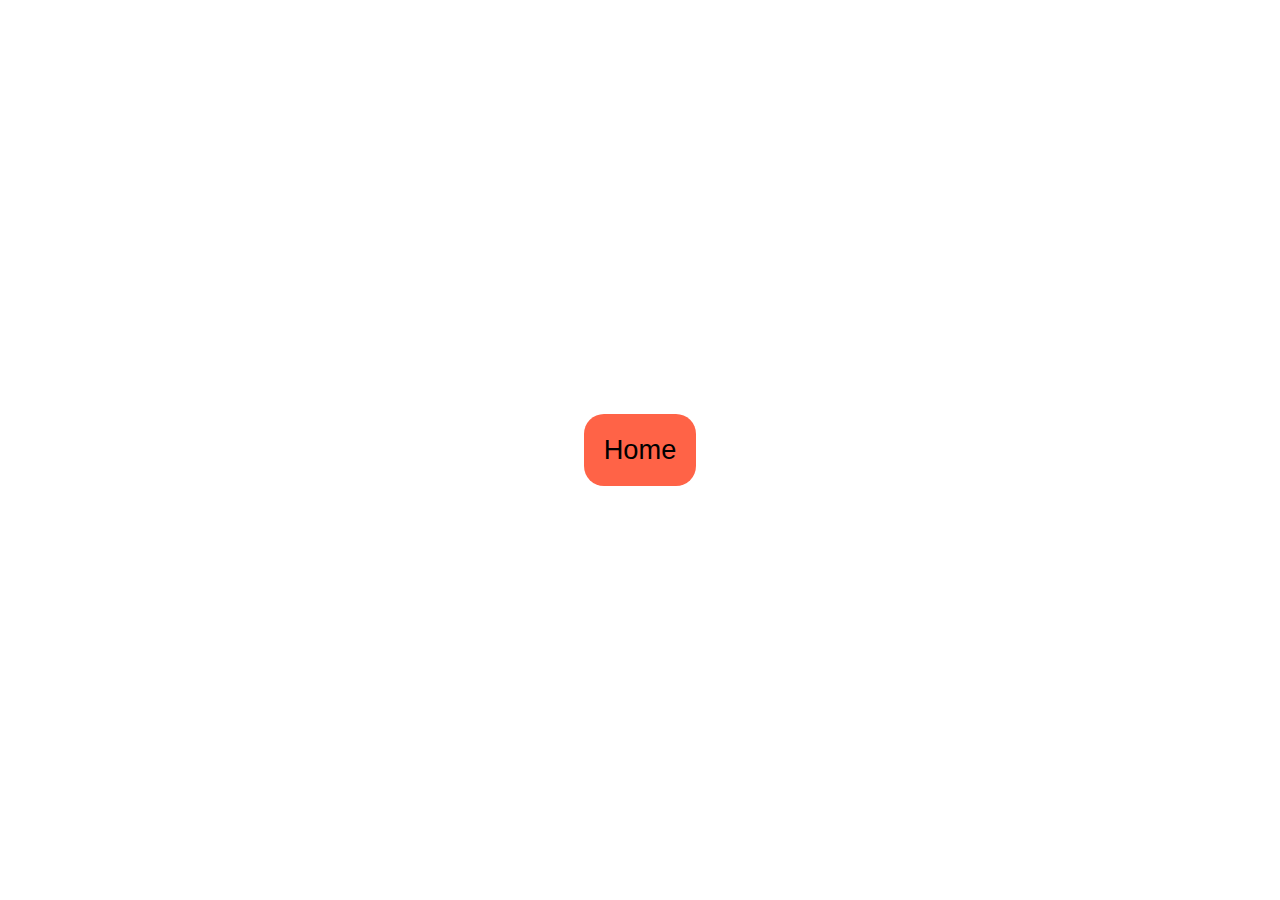
<file: button_hover/index.html>
<!DOCTYPE html>
<html>
<head>
	<meta charset="utf-8">
	<meta name="viewport" content="width=device-width, initial-scale=1">
	<title>Link</title>
	<link rel="stylesheet" type="text/css" href="style.css">
</head>
<body>


<a href="https://www.google.com/" title="Google">Home</a>



</body>
</html>
</file>
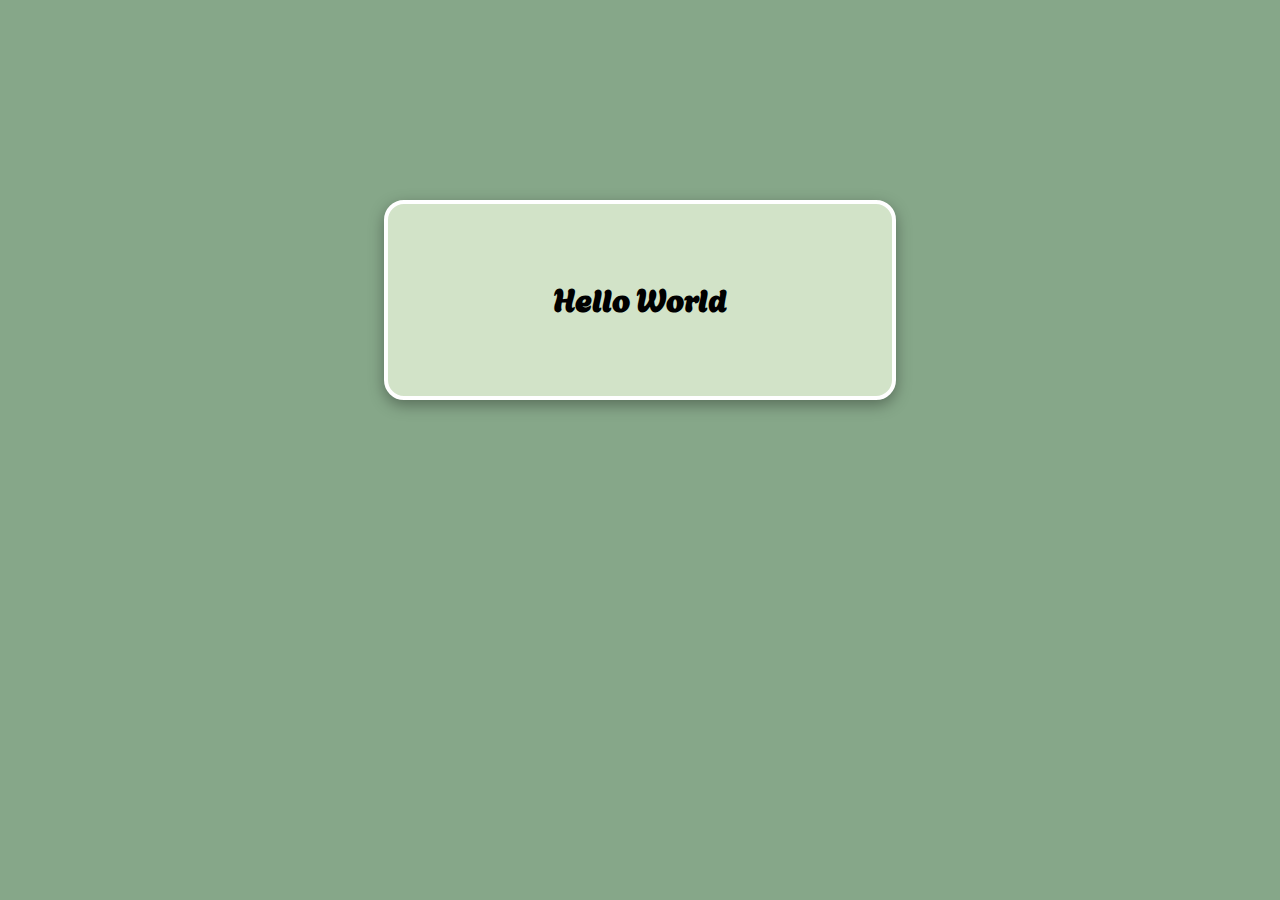
<file: Hello World/index.html>
<!DOCTYPE html>
<html>
<head>
	<meta charset="utf-8">
	<meta name="viewport" content="width=device-width, initial-scale=1">
	<link rel="stylesheet" type="text/css" href="style.css">
	<title>Css 1</title>
	<!-- google font  -->
	<link rel="preconnect" href="https://fonts.googleapis.com">
<link rel="preconnect" href="https://fonts.gstatic.com" crossorigin>
<link href="https://fonts.googleapis.com/css2?family=Agbalumo&display=swap" rel="stylesheet">
</head>
<body>

	<div class="parent">
		<h1>Hello World</h1>
	</div>

</body>
</html>
</file>
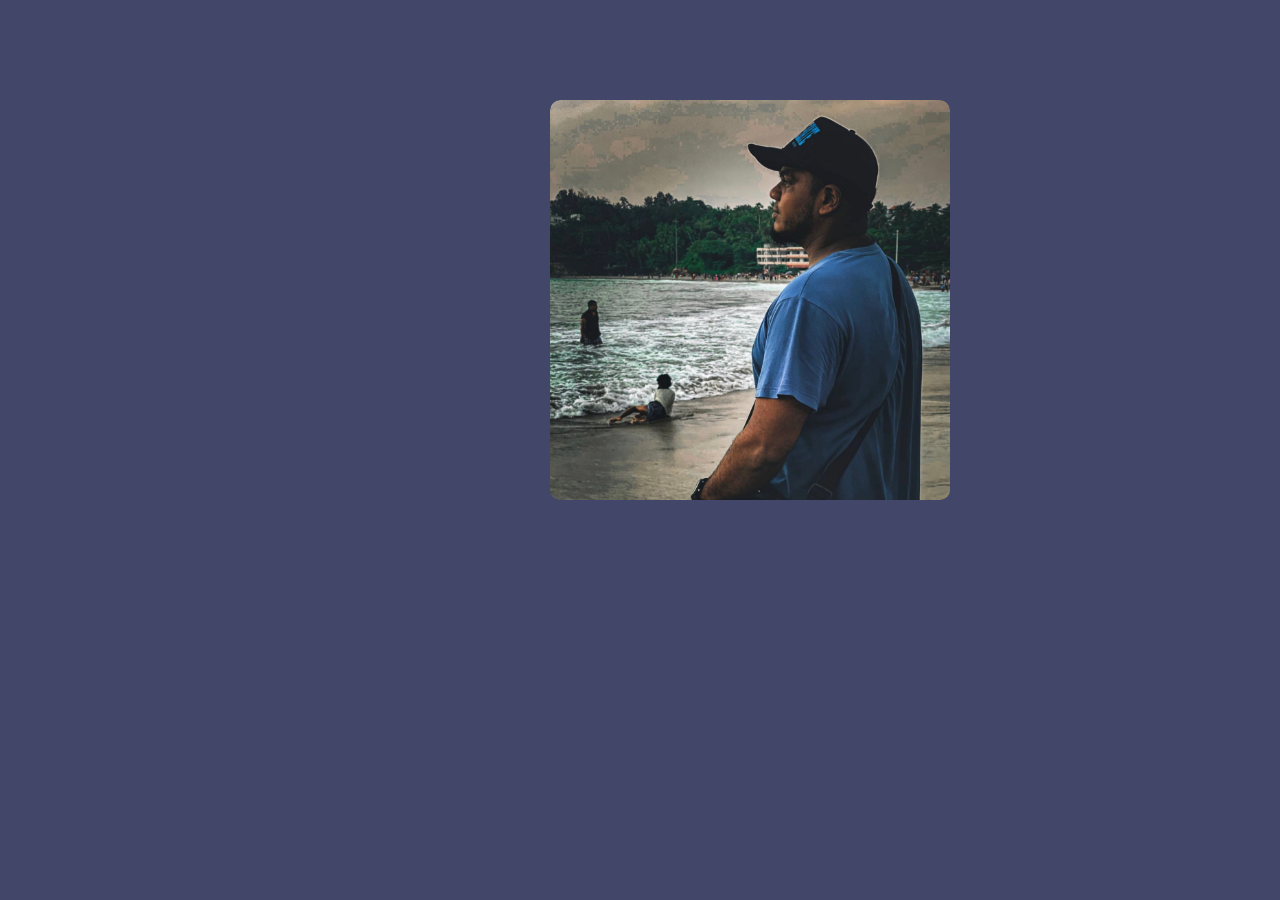
<file: image_zoom_effect/index.html>
<!DOCTYPE html>
<html>
<head>
	<meta charset="utf-8">
	<meta name="viewport" content="width=device-width, initial-scale=1">
	<link rel="stylesheet" type="text/css" href="css/style.css">
	<title>Zoom Effect</title>
</head>
<body>

	<div class="parent">

		<div class="child">

			<img src="img/lewis.jpg">
			
		</div>
		
	</div>


</body>
</html>
</file>
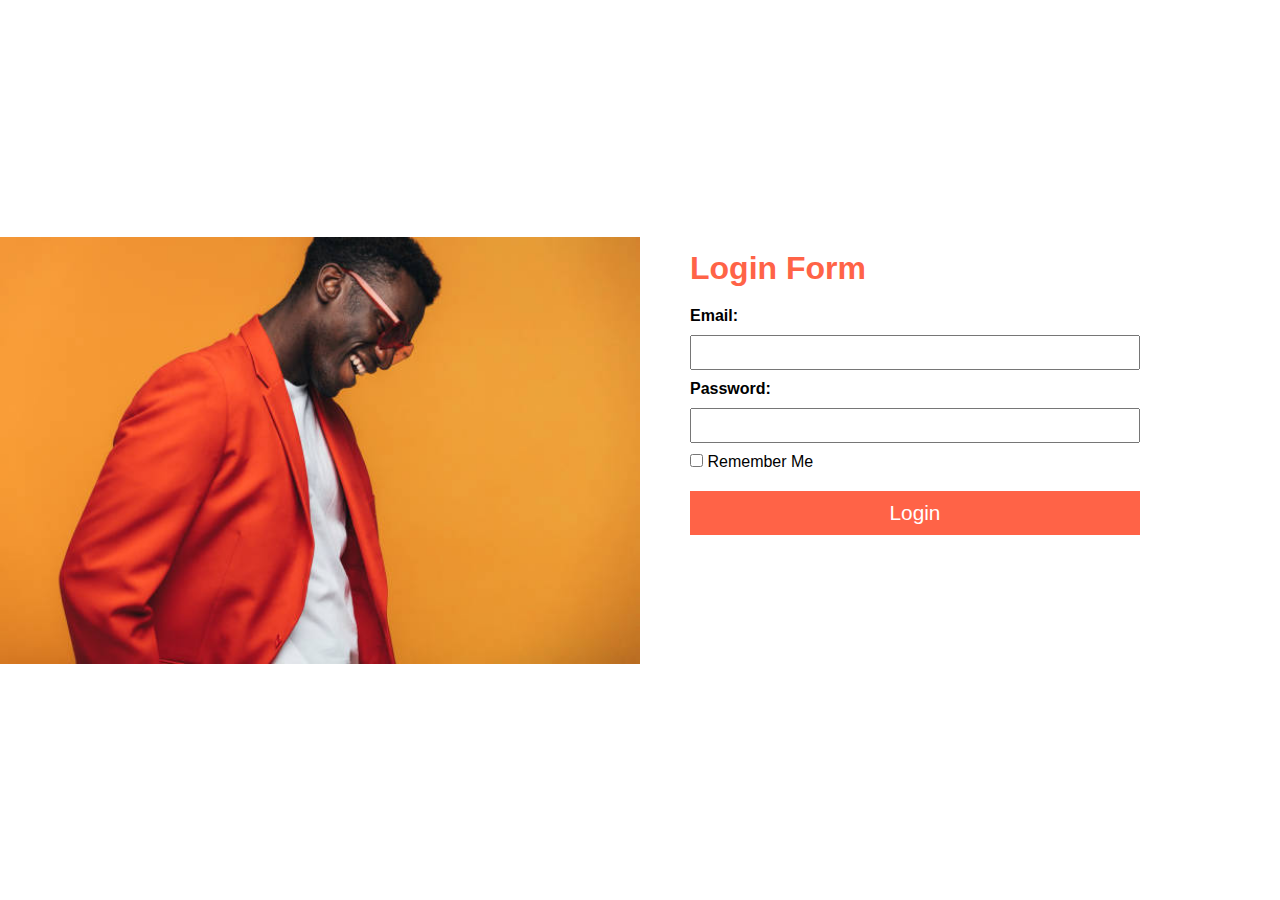
<file: Login page-1/index.html>
<!DOCTYPE html>
<html>
<head>
	<meta charset="utf-8">
	<meta name="viewport" content="width=device-width, initial-scale=1">
	<title>Login From</title>
	<link rel="stylesheet" type="text/css" href="style.css">
</head>
<body>

	<div class="parent">
		<div class="child1">
			
		</div>

		<div class="child2">

			<div class="pos">
				
			
                <h1>Login Form</h1>
			<form method="post" action="#">

				<label for="email">Email:</label>
				<br>
				<input type="text" name="email" required>
                <br>
				<label for="password">Password:</label>
				<br>
				<input type="password" name="password" required>
                <br>
				<input type="checkbox"> <span>Remember Me</span>
                <br>
				<input type="submit" value="Login">
				
			</form>

			</div>
			
		</div>
		
	</div>

</body>
</html>
</file>
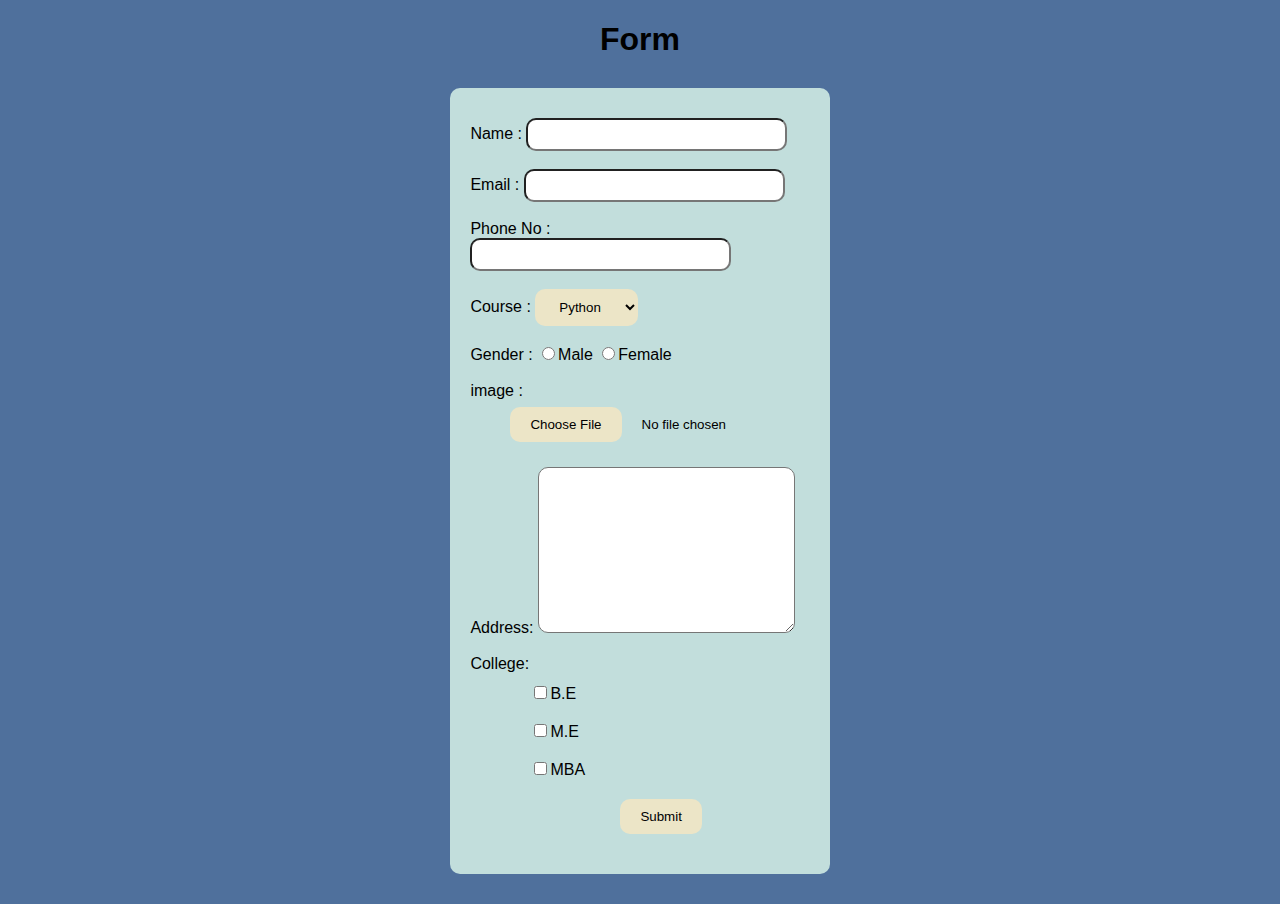
<file: form/incex.html>
<!DOCTYPE html>
<html>
<head>
	<meta charset="utf-8">
	<meta name="viewport" content="width=device-width, initial-scale=1">
	<link rel="stylesheet" type="text/css" href="style.css"> 
	<title>Form</title>
</head>
<body>

	<h1 style="text-align:center;">Form</h1>

	<div class="parent">
		<form method="" action="" enctype="">
			<label>Name : </label> <input type="text" name="Username">
			<br><br>
			<label>Email : </label> <input type="email" name="Email">

			<br><br>
			<label>Phone No : </label> <input type="number" name="phoneno">

			<br><br>
			<label>Course : </label> 
			<select>
				<option>Java</option>
				<option selected>Python</option>
				<option>MySql</option>
				<option>Django</option>
			</select>

			<br><br>
			<label>Gender : </label>
			<input type="radio" name="gen">Male
			<input type="radio" name="gen">Female
			<br><br>
			<label>image : </label> <input type="file" name="image">
			<br><br>
			<label>Address: </label>
			<textarea cols="20" rows="10"></textarea>
			<br><br>

			<label>College: </label>
			<div style="margin:10px 60px;">
			<div>
				<input type="checkbox">B.E
			</div>
			<br>
			<div>
				<input type="checkbox">M.E
			</div>
			<br>
			<div>
				<input type="checkbox">MBA
			</div>
           </div>

           <input type="submit" name="button" value="Submit">

		</form>
	</div>

</body>
</html>
</file>
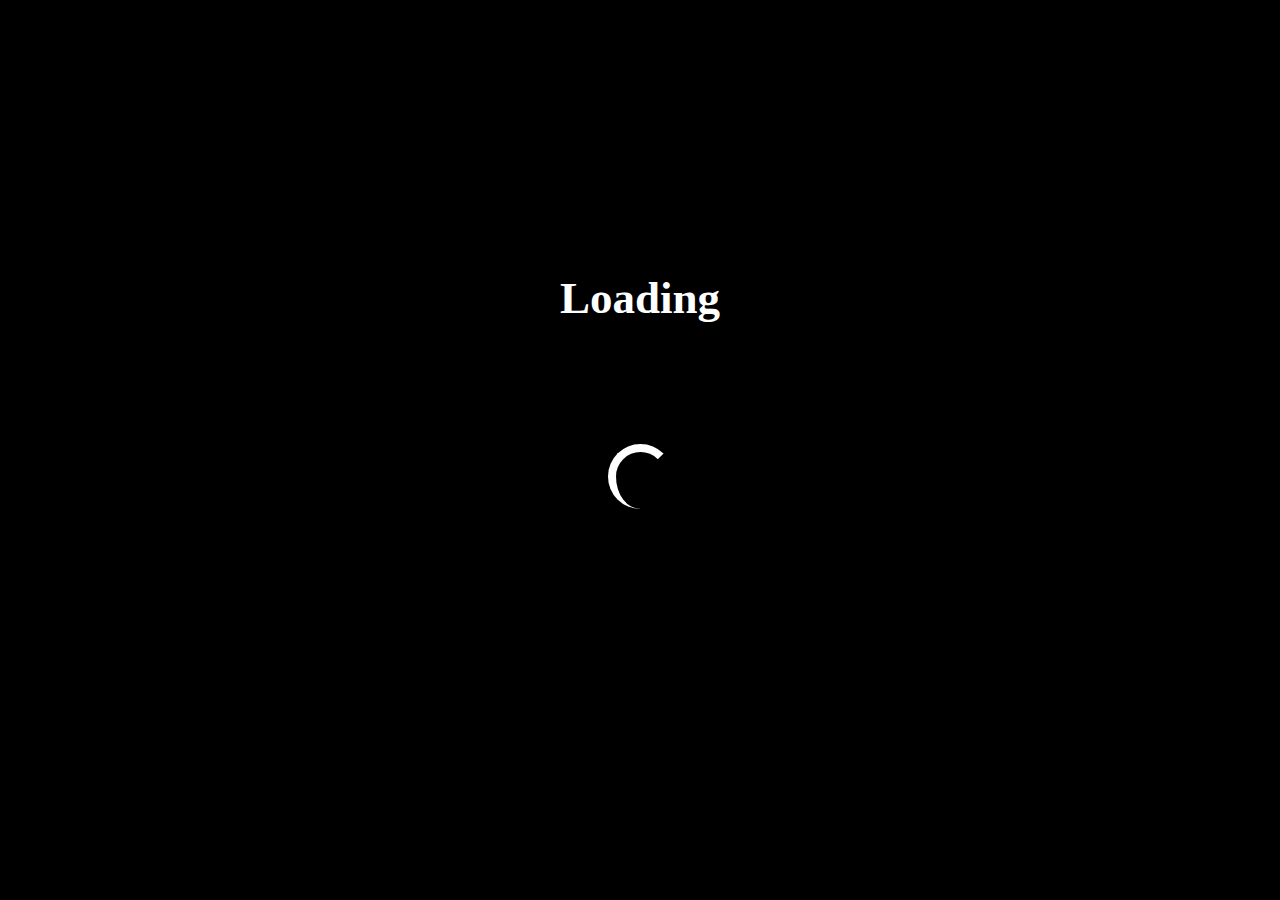
<file: Loading animation 1/load.html>
<!DOCTYPE html>
<html lang="en" dir="ltr">
  <head>
    <meta charset="utf-8">
    <link rel="stylesheet" href="css/style.css">
    <title>Page Load</title>
  </head>
  <body>
   <h1>Loading</h1>
    <div class="loader"></div>

  </body>
</html>
</file>
<file: button_hover/style.css>
*{
	margin:0;
	box-sizing:border-box;
}

body{
	display:flex;
	justify-content:center;
	align-items:center;
	height:100vh;
}

a{
	color:black;
    text-decoration:none;
    font-size:1.7em;
    background:tomato;
    padding:20px;
    border-radius:20px;
    transition:0.5s;
    font-family:sans-serif;

}

a:hover{
	opacity:0.5;
	transition:0.5s;
	color:white;
}
</file>
<file: Hello World/style.css>
.parent{
	border:4px solid white;
	border-radius:20px;
	width:40%;
	margin:200px auto;
	height:200px;
	text-align:center;
	background-color:#D2E3C8;
	box-shadow: rgba(0, 0, 0, 0.35) 0px 5px 15px;

}


.parent h1{
	margin:70px auto;
	width:50%;
	font-family: 'Agbalumo', system-ui;
}

body{
	background-color:#86A789;
}

*{
	margin:0;
	box-sizing:border-box;
}
</file>
<file: image_zoom_effect/css/style.css>
*{
	margin:0;
	box-sizing:border-box;
}

.parent{
	position:relative;
}
body{
	background-color:#424769;
}

.child img{
	width:400px;
	border-radius:10px;
	height:400px;
	transition:1s;
}
.child{
    border-radius:10px;
    position:absolute;
    margin:0;
    top:100px;
    overflow:hidden;
    left:550px;

}

.child img:hover{
	transition:1s;
	transform:scale(2.0);
}
</file>
<file: Login page-1/style.css>
*{

	margin:0;
	box-sizing:border-box;
}

.parent{
	display:flex;
	justify-content:center;
	align-items:center;
	height:100vh;
	flex-direction:row;

}

.child2{

	font-family: sans-serif;
	height:100vh;
	width:50%;
	position:relative;

}
.child1{

	height:100vh;
	width:50%;
	background-image:url("fashon.jpg");
	background-repeat:no-repeat;
	background-position:center;
	background-size:contain;

}

.pos{
	position:absolute;
	
	left:50px;
	top:250px;
}

.pos h1{
    margin-bottom:20px;
    color:tomato;
}

.pos label{
	font-weight:bold;
	font-family:sans-serif;
}

.pos input[type="text"]{
	padding:8px 5px;
	width:450px;
	margin:10px 0;
}

.pos input[type="password"]{
   padding:8px 5px;
   width:450px;
   margin:10px 0;  
}

.pos input[type="submit"]{
	width:450px;
	color:white;
	background:tomato;
    border:none;
    margin-top:20px;
    padding:10px;
    font-size:1.3em;
}

@media(max-width:1200px){

	.pos input[type="text"]{
	
	width:300px;
	
}

.pos input[type="password"]{
   
   width:300px;
 
}

.pos input[type="submit"]{
	width:300px;
	
}

}

@media(max-width:700px){

	.pos input[type="text"]{
	
	width:200px;
	
}

.pos input[type="password"]{
   
   width:200px;
 
}

.pos input[type="submit"]{
	width:200px;
	
}

}
@media(max-width:500px){

.pos input[type="text"]{
	
	width:300px;
	
}

.pos input[type="password"]{
   
   width:300px;
 
}

.pos input[type="submit"]{
	width:300px;
	
}

	.child1{
		display:none;
	}

	.child2{
		width:100%;
	}

}
</file>
<file: form/style.css>
body{
	background:#4F709C;
	font-family: sans-serif;
}

.parent{
	background:white;
	width:30%;
	border-radius:10px ;
	background:#C2DEDC;
	margin:30px auto;
}

 form{
   padding:30px 20px;

}

select{
  border: none;
  background: #ECE5C7;
  padding: 10px 20px;
  border-radius: 10px;
}
option{
	border: none;
  background: #ECE5C7;
  padding: 10px 20px;
  border-radius: 10px;
}

input,textarea{
	border-radius:10px;
    padding:7px 40px;
}

input[type=file]::file-selector-button {
  margin-right: 20px;
  border: none;
  background: #ECE5C7;
  padding: 10px 20px;
  border-radius: 10px;
  color:black;
  cursor: pointer;
  transition: background .2s ease-in-out;
}

input[type=file]::file-selector-button:hover {
  background: #116D6E;
  color:white;
}

input[type="submit"]{
	background: #ECE5C7;
  padding: 10px 20px;
  border-radius: 10px;
  margin:10px 150px;
  border:none;
}

input[type="submit"]:hover{
	background: #116D6E;
  color:white;
}

@media(max-width:969px){
  .parent{
    width:60%;
  }
}

@media(max-width:499px){
  .parent{
    width:100%;
  }
}
</file>
<file: Loading animation 1/css/style.css>
*{
  padding:0;
  margin:0;
  box-sizing:border-box;
}

body{
  background:black;
  display:flex;
  align-items:center;
  height:100vh;
  justify-content:center;
  flex-direction:column;
}
h1{
  color:white;
  transform:translateY(-120px);
  font-size:45px;
  font-family:cursive;
}

.loader{
  height:65px;
  width:65px;
  border-radius:50%;
  border-top:8px solid rgba(255, 255, 255, 1);
  border-left:8px solid rgba(255, 255, 255, 1);
  border-right:8px solid rgba(255, 255, 255, 0);

  animation: spin 0.575s infinite linear;
}

@keyframes spin {
  to  {transform:rotate(360deg)}
}
</file>
